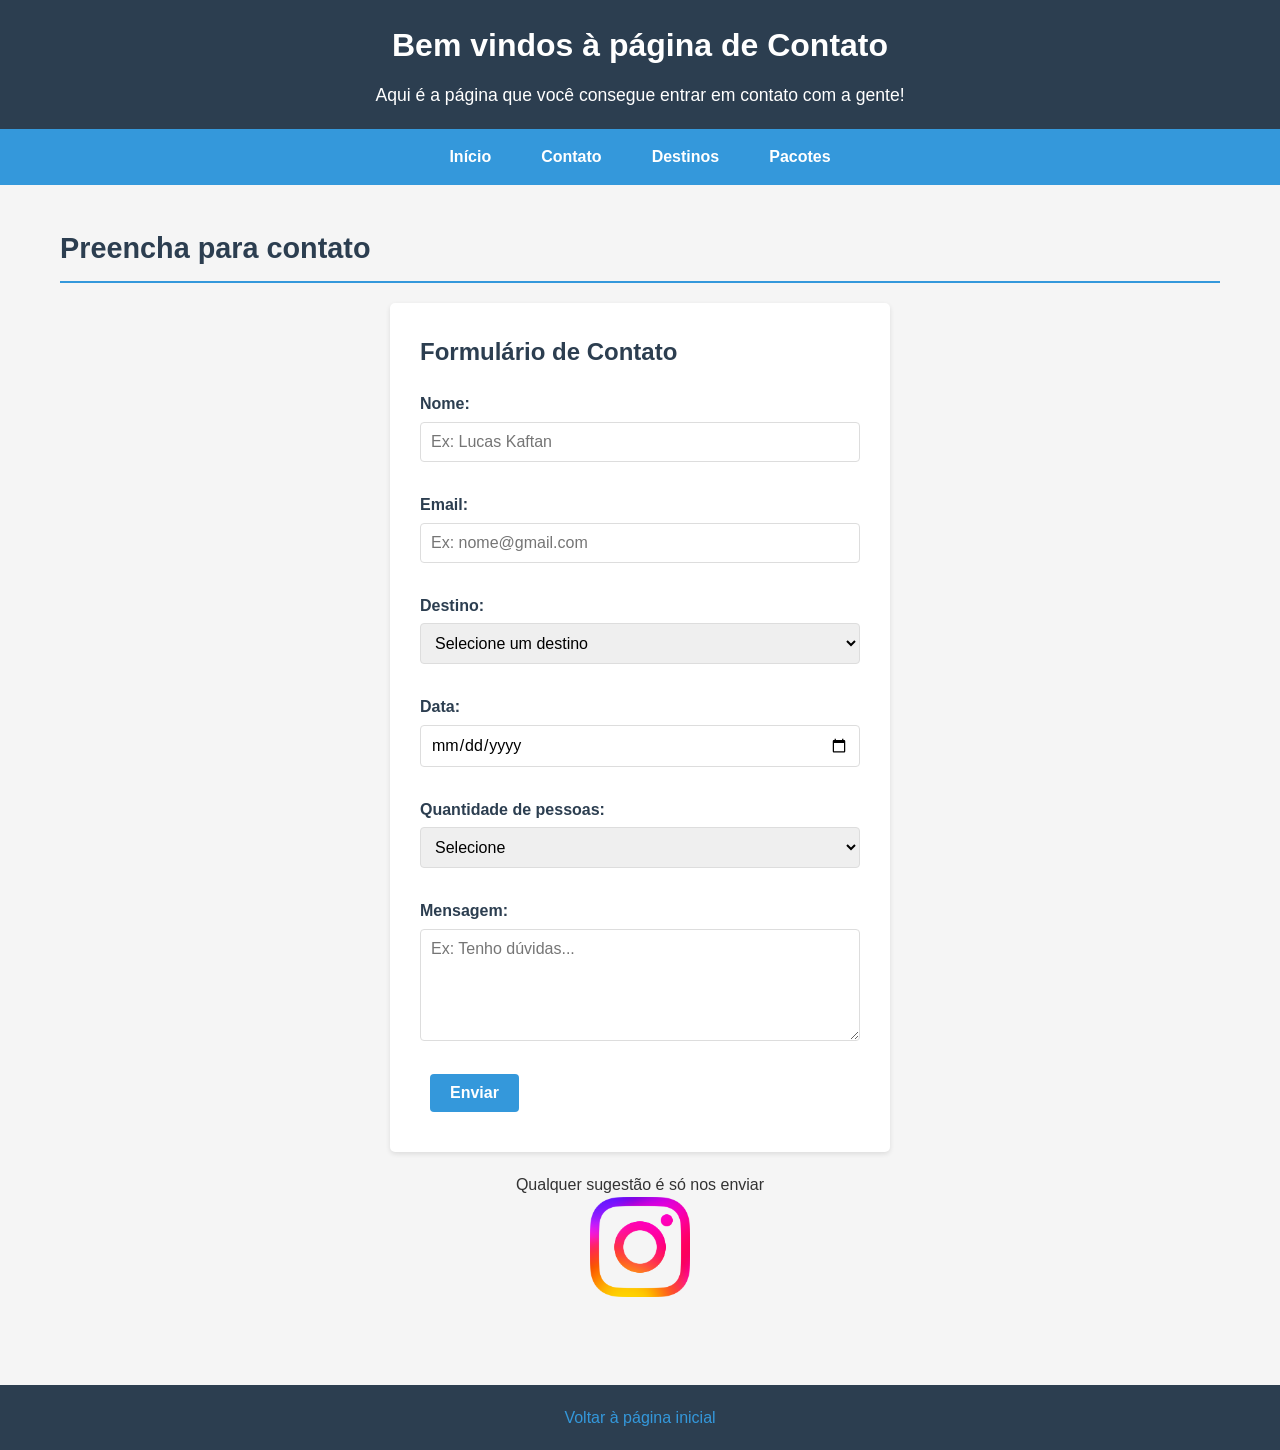
<file: index.html>
<!DOCTYPE html>
<html lang="pt-br">
<head>
    <meta charset="UTF-8">
    <meta name="viewport" content="width=device-width, initial-scale=1.0">
    <title>Contato</title>
    <link rel="stylesheet" href="../css/style.css">
</head>
<body>
    <header>
        <h1>Bem vindos à página de Contato</h1>
        <p>Aqui é a página que você consegue entrar em contato com a gente!</p>
    </header>

    <nav>
        <ul>
            <li><a href="../index.html">Início</a></li>
            <li><a href="contato.html">Contato</a></li>
            <li><a href="destinos.html">Destinos</a></li>
            <li><a href="pacotes.html">Pacotes</a></li>
        </ul>
    </nav>

    <main>
        <section>
            <h2>Preencha para contato</h2>
            
            <form>
                <h1>Formulário de Contato</h1>

                <label for="name">Nome:</label>
                <input type="text" id="name" placeholder="Ex: Lucas Kaftan" required>

                <label for="email">Email:</label>
                <input type="text" id="email" placeholder="Ex: nome@gmail.com" required>

                <label for="destino">Destino:</label>
                <select id="destino" required>
                    <option value="">Selecione um destino</option>
                    <option value="machu">Machu Picchu</option>
                    <option value="eiffel">Torre Eiffel</option>
                    <option value="muralha">Muralha da China</option>
                    <option value="cristo">Cristo Redentor</option>
                    <option value="coliseu">Coliseu</option>
                </select>

                <label for="date">Data:</label>
                <input type="date" id="date" required>

                <label for="people">Quantidade de pessoas:</label>
                <select id="people" required>
                    <option value="">Selecione</option>
                    <option value="1">1</option>
                    <option value="2">2</option>
                    <option value="3">3</option>
                    <option value="4">4</option>
                    <option value="5">5</option>
                    <option value="6">6</option>
                </select>

                <label for="mensagem">Mensagem:</label>
                <textarea id="mensagem" placeholder="Ex: Tenho dúvidas..." rows="5" required></textarea>

                <button type="submit">Enviar</button>
            </form>

            <p style="text-align: center; margin-top: 20px;">Qualquer sugestão é só nos enviar</p>
            <div style="text-align: center;">
                <img style="width: 100px;" src="../imagens/Instagram_Glyph_Gradient.png" alt="instagram">
            </div>
        </section>
    </main>

    <footer>
        <a href="../index.html">Voltar à página inicial</a>
    </footer>
</body>
</html>
</file>
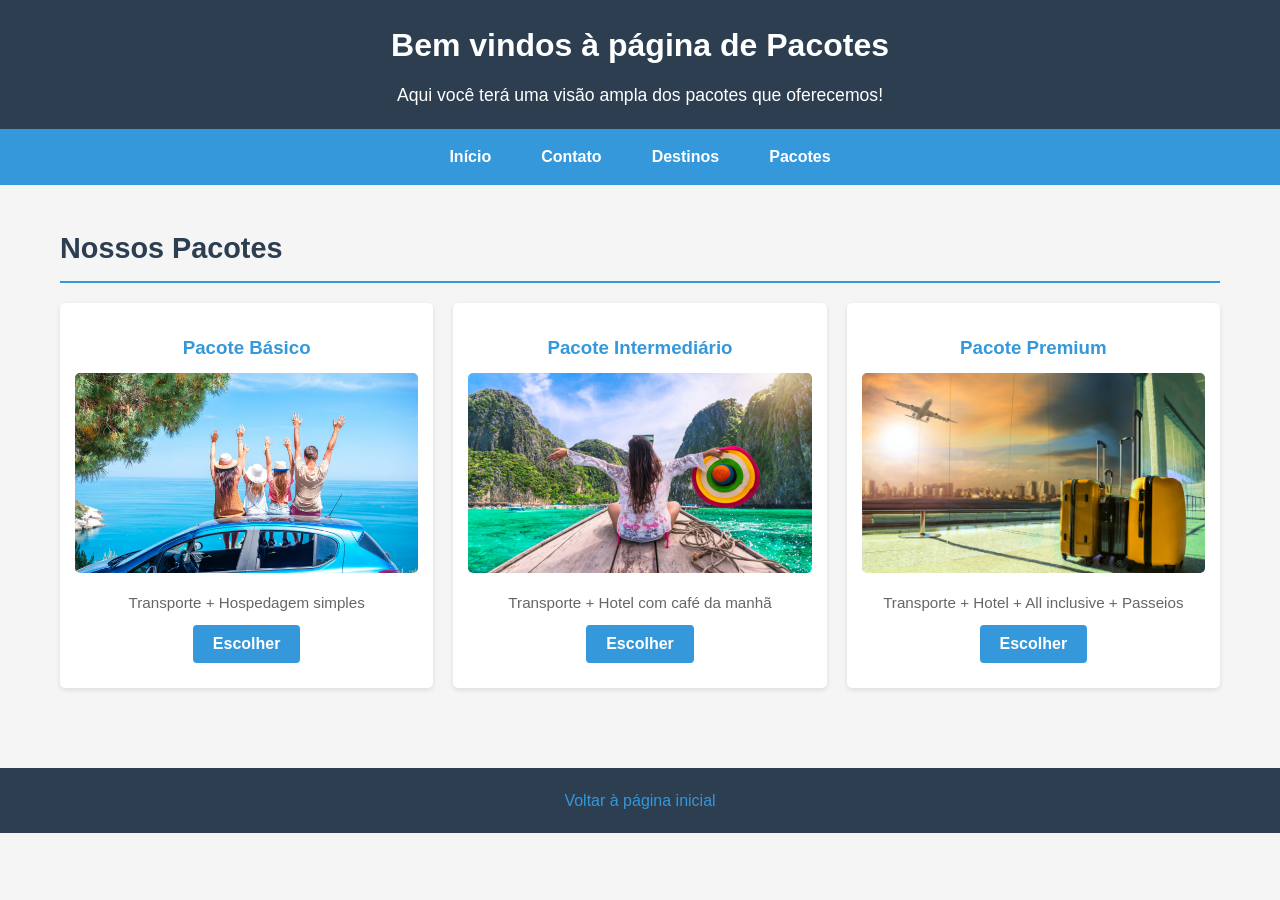
<file: pages/pacotes.html>
<!DOCTYPE html>
<html lang="pt-br">
<head>
    <meta charset="UTF-8">
    <meta name="viewport" content="width=device-width, initial-scale=1.0">
    <title>Pacotes</title>
    <link rel="stylesheet" href="../css/style.css">
</head>
<body>
    <header>
        <h1>Bem vindos à página de Pacotes</h1>
        <p>Aqui você terá uma visão ampla dos pacotes que oferecemos!</p>
    </header>

    <nav>
        <ul>
            <li><a href="../index.html">Início</a></li>
            <li><a href="../pages/contato.html">Contato</a></li>
            <li><a href="../pages/destinos.html">Destinos</a></li>
            <li><a href="../pages/pacotes.html">Pacotes</a></li>
        </ul>
    </nav>

    <main>
        <section>
            <h2>Nossos Pacotes</h2>
            
            <div class="cards-container">
                <div class="card">
                    <h3>Pacote Básico</h3>
                    <img src="../imagens/15-melhores-destinos-para-uma-viagem-em-familia-scaled.jpg" alt="pacote-basico">
                    <p>Transporte + Hospedagem simples</p>
                    <button>Escolher</button>
                </div>

                <div class="card">
                    <h3>Pacote Intermediário</h3>
                    <img src="../imagens/5-dicas-para-planejar-sua-viagem-de-ferias-.png" alt="pacote-intermediário">
                    <p>Transporte + Hotel com café da manhã</p>
                    <button>Escolher</button>
                </div>

                <div class="card">
                    <h3>Pacote Premium</h3>
                    <img src="../imagens/bagagem-de-viagem-no-terminal-do-aeroporto.jpg" alt="pacote-premium">
                    <p>Transporte + Hotel + All inclusive + Passeios</p>
                    <button>Escolher</button>
                </div>
            </div>
        </section>
    </main>

    <footer>
        <a href="../index.html">Voltar à página inicial</a>
    </footer>
</body>
</html>
</file>
<file: css/style.css>
* {
  margin: 0;
  padding: 0;
  box-sizing: border-box;
}
 
body {
  font-family: Arial, sans-serif;
  color: #333;
  background-color: #f5f5f5;
  line-height: 1.6;
}


header {
  background-color: #2c3e50;
  color: white;
  padding: 20px;
  text-align: center;
}
 
header h1 {
  margin-bottom: 10px;
  font-size: 2rem;
}
 
header p {
  font-size: 1.1rem;
}
 
header img {
  width: 40%;
  margin-top: 15px;
}

nav {
  background-color: #3498db;
  padding: 15px;
}
 
nav ul {
  list-style: none;
  display: flex;
  justify-content: center;
  gap: 20px;
  flex-wrap: wrap;
}
 
nav a {
  color: white;
  text-decoration: none;
  font-weight: bold;
  padding: 8px 15px;
}
 
nav a:hover {
  background-color: #2980b9;
  border-radius: 4px;
}


main {
  max-width: 1200px;
  margin: 20px auto;
  padding: 20px;
}
 
section {
  margin-bottom: 30px;
}
 
section h2 {
  color: #2c3e50;
  font-size: 1.8rem;
  margin-bottom: 20px;
  border-bottom: 2px solid #3498db;
  padding-bottom: 10px;
}
 
section h3 {
  color: #3498db;
  margin: 15px 0;
}


.cards-container {
  display: flex;
  flex-wrap: wrap;
  gap: 20px;
  justify-content: center;
}
 
.card {
  background-color: white;
  padding: 15px;
  border-radius: 5px;
  box-shadow: 0 2px 5px rgba(0,0,0,0.1);
  flex: 1 1 calc(33% - 20px);
  min-width: 250px;
  text-align: center;
}
 
.card img {
  width: 100%;
  height: 200px;
  object-fit: cover;
  border-radius: 5px;
  margin-bottom: 10px;
}
 
.card h3 {
  margin-bottom: 10px;
}
 
.card p {
  color: #666;
  font-size: 0.95rem;
}


button {
  background-color: #3498db;
  color: white;
  border: none;
  padding: 10px 20px;
  margin: 10px;
  border-radius: 4px;
  cursor: pointer;
  font-weight: bold;
  font-size: 1rem;
}

 
button:hover {
  background-color: #2980b9;
}

form {
  background-color: white;
  padding: 30px;
  border-radius: 5px;
  box-shadow: 0 2px 5px rgba(0,0,0,0.1);
  max-width: 500px;
  margin: 20px auto;
}
 
form h1 {
  color: #2c3e50;
  margin-bottom: 20px;
  font-size: 1.5rem;
}
 
label {
  display: block;
  margin-top: 15px;
  margin-bottom: 5px;
  font-weight: bold;
  color: #2c3e50;
}
 
input[type="text"],
input[type="email"],
input[type="date"],
select,
textarea {
  width: 100%;
  padding: 10px;
  margin-bottom: 15px;
  border: 1px solid #ddd;
  border-radius: 4px;
  font-family: Arial, sans-serif;
  font-size: 1rem;
}
 
input:focus,
select:focus,
textarea:focus {
  outline: none;
  border-color: #3498db;
}
footer {
  background-color: #2c3e50;
  color: white;
  text-align: center;
  padding: 20px;
  margin-top: 30px;
}
 
footer a {
  color: #3498db;
  text-decoration: none;
}
 
footer a:hover {
  text-decoration: underline;
}

@media (max-width: 768px) {
  nav ul {
    flex-direction: column;
    gap: 10px;
  }
 
  nav a {
    display: block;
    text-align: center;
  }
 
  .card {
    flex: 1 1 calc(50% - 20px);
  }
 
  header h1 {
    font-size: 1.5rem;
  }
 
  section h2 {
    font-size: 1.4rem;
  }
}

@media (max-width: 480px) {
  header h1 {
    font-size: 1.3rem;
  }
 
  section h2 {
    font-size: 1.2rem;
  }
 
  .card {
    flex: 1 1 100%;
  }
 
  button {
    width: 100%;
  }
 
  form {
    padding: 15px;
  }
 
  nav ul {
    gap: 5px;
  }
 
  nav a {
    padding: 6px 10px;
    font-size: 0.9rem;
  }
}
</file>
